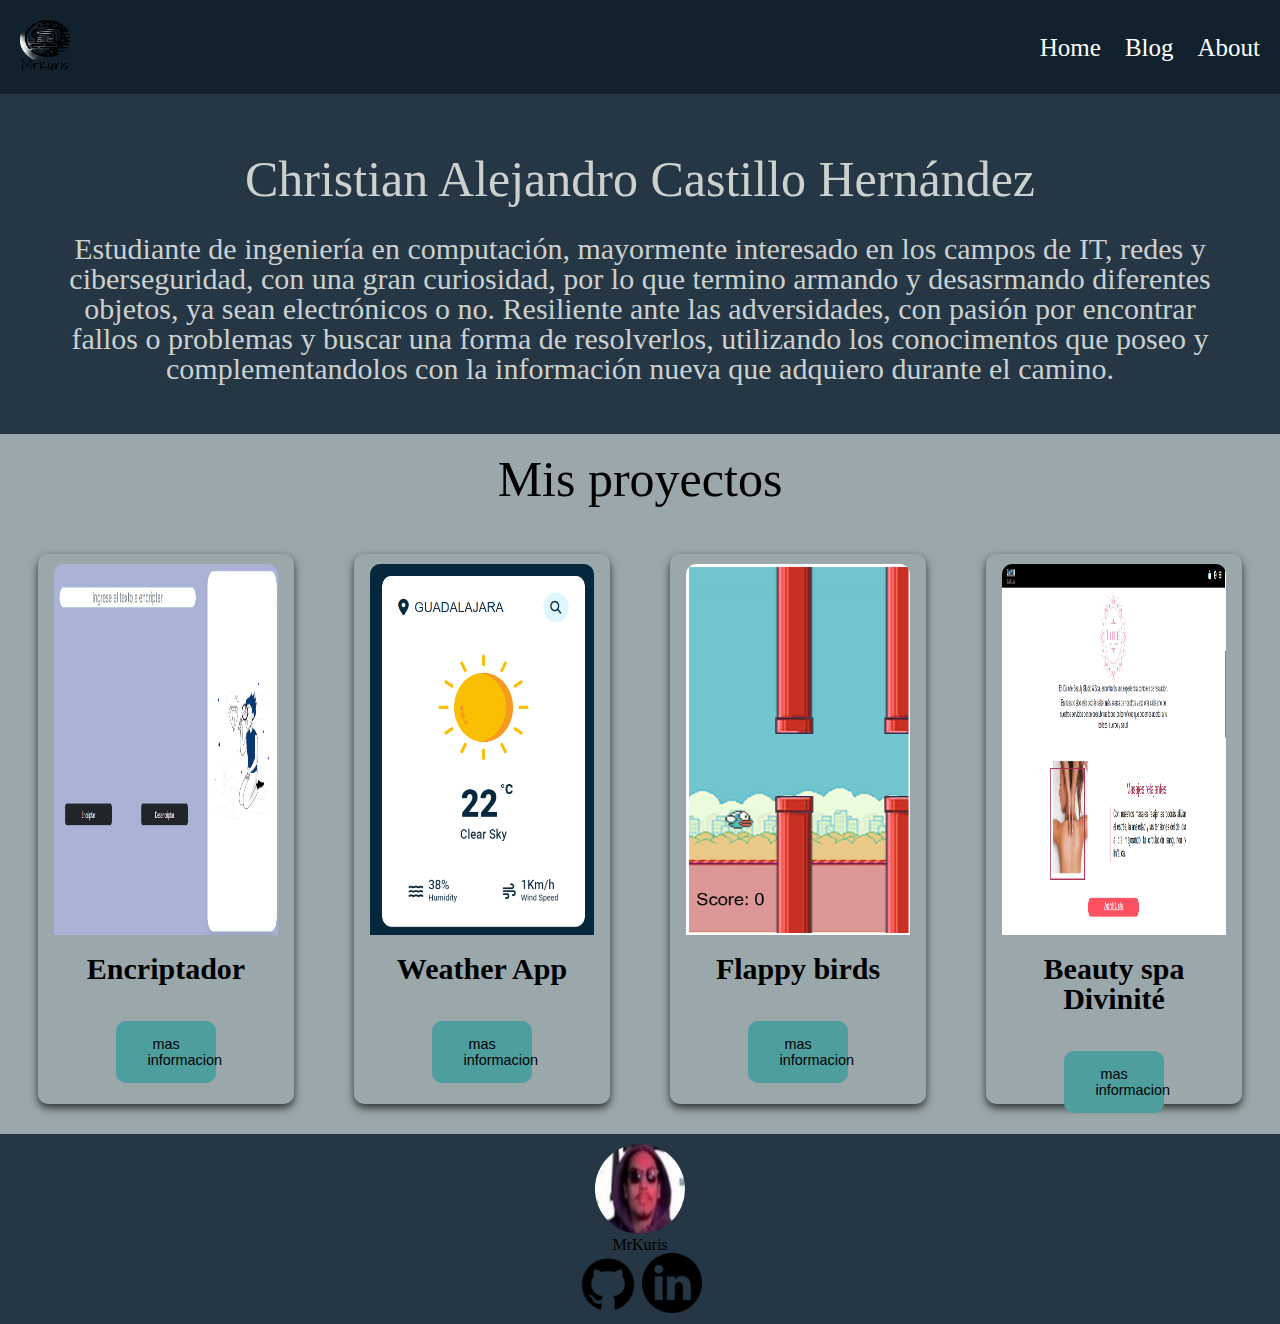
<file: index.html>
<!DOCTYPE html>
<html lang="en">

<head>
    <meta charset="UTF-8">
    <meta name="viewport" content="width=device-width, initial-scale=1.0">
    <link rel="icon" href="./assets/icon/favicon-16x16.png" type="image/x-icon">
    <link rel="stylesheet" href="reset.css">
    <link rel="stylesheet" href="index.css">
    <title>MrKuris</title>
</head>

<body>
    <div class="wrapper">

        <!--NAVBAR-->
        <header class="my-navbar">
            <nav class="nav-tag">
                <a class="navbar-logo" href="index.html"><img id="logo" src="./assets/icon/logo.png"></a>
                <ul class="navbar-ul">
                    <li class="navbar-li"><a href="index.html">Home</a></li>
                    <li class="navbar-li"><a href="#">Blog</a></li>
                    <li class="navbar-li"><a href="#">About</a></li>
                </ul>
            </nav>
        </header>

        <!--PRESENTACION-->
        <section>
            <div class="myself">
                <p id="name">Christian Alejandro Castillo Hernández</p>
                <p id="description">Estudiante de ingeniería en computación, mayormente interesado en los campos de IT, redes y ciberseguridad, con una gran curiosidad, por lo que termino armando y desasrmando diferentes objetos, ya sean electrónicos o no. Resiliente ante las adversidades, con pasión por encontrar fallos o problemas y buscar una forma de resolverlos, utilizando los conocimentos que poseo y complementandolos con la información nueva que adquiero durante el camino.</p>
            </div>
        </section>

        <!--PROYECTOS-->
        <section>
            <div class="pryects">
                <p class="title-proyects">Mis proyectos</p>
            </div>

            <div class="row-cards">

                <a href="#popup1">
                    <div class="card">
                    <div class="container">
                        <img class="card-image" src="./assets/projects/encriptador.png">
                        <br><br>
                        <p class="tittle-cards">Encriptador</p>
                        <br><br>
                        <div class="buttons">
                            <button class="button-cards">
                                <a href="#popup1"><p class="info-cards">mas informacion</p></a>
                            </button>
                        </div>
                    </div>
                </div>
                </a>

                <a href="#popup2">
                    <div class="card" id="carta2">
                        <div class="container">
                            <img class="card-image" src="./assets/projects/appClima.png">
                            <br><br>
                            <p class="tittle-cards">Weather App</p>
                            <br><br>
                            <div class="buttons">
                                <button class="button-cards">
                                    <a href="#popup2"><p class="info-cards">mas informacion</p></a>
                                </button>
                            </div>
                        </div>
                    </div>
                </a>

                <a href="#popup3">
                    <div class="card" id="carta3">
                        <div class="container">
                            <img class="card-image" src="./assets/projects/flappyBirds.png">
                            <br><br>
                            <p class="tittle-cards">Flappy birds</p>
                            <br><br>
                            <div class="buttons">
                                <button class="button-cards">
                                    <a href="#popup3"><p class="info-cards">mas informacion</p></a>
                                </button>
                            </div>
                        </div>
                    </div>
                </a>

                <a href="#popup4">
                    <div class="card" id="carta4">
                        <div class="container">
                            <img class="card-image" src="./assets/projects/diviniteF.png">
                            <br><br>
                            <p class="tittle-cards">Beauty spa Divinité</p>
                            <br><br>
                            <div class="buttons">
                                <button class="button-cards">
                                    <a href="#popup4"><p class="info-cards">mas informacion</p></a>
                                </button>
                            </div>
                        </div>
                    </div>
                </a>
                
            </div>

            <!--POPUPS-->
            <div id="popup1" class="overlay">
                <div id="popupBody">
                    <div class="carrusel">
                        <img class="carrusel-images" src="./assets/projects/encriptador.png" height="100%" width="100%">
                    </div>
                    <p class="tittle-cards">Encriptador</p>
                    <br>
                    <a id="cerrar" href="#carta2">&times;</a>
                    <div class="popupContent">
                        <p class="text-cards">Pagina web para encriptar y desencriptar texto de forma sencilla, utiliza HTML, CSS y JavaScript</p>
                        <br><br>
                        <div class="buttons">
                            <button class="button-cards">
                                <a href="https://github.com/ChristianAcadez/Encriptador" target="_blank"><p class="info-cards">codigo de proyecto</p></a>
                            </button>
                            <button class="button-cards">
                                <a href="https://christianacadez.github.io/Encriptador/" target="_blank"><p class="info-cards">proyecto desplegado</p></a>
                            </button>                      
                        </div>
                    </div>
                </div>
            </div>
            <div id="popup2" class="overlay">
                <div id="popupBody">
                    <div class="carrusel">
                        <img class="carrusel-images" src="./assets/projects/appClima.png" height="90%" width="95%">
                    </div>
                    <p class="tittle-cards">Weather App</p>
                    <br>
                    <a id="cerrar" href="#carta2">&times;</a>
                    <div class="popupContent">
                        <p class="text-cards">Pagina web para verificar el clima, se ingresa la localizacón que deseas verificar y consume una api para despues devolver el clima, utilizando HTML, CSS y mayormente JavaScript</p>
                        <br><br>
                        <div class="buttons">
                            <button class="button-cards">
                                <a href="https://github.com/ChristianAcadez/WeatherApp" target="_blank"><p class="info-cards">codigo de proyecto</p></a>
                            </button>
                            <button class="button-cards">
                                <a href="https://christianacadez.github.io/WeatherApp/" target="_blank"><p class="info-cards">proyecto desplegado</p></a>
                            </button>                      
                        </div>
                    </div>
                </div>
            </div>
            <div id="popup3" class="overlay">
                <div id="popupBody">
                    <div class="carrusel">
                        <img class="carrusel-images" src="./assets/projects/flappyBirds.png" height="100%" width="100%">
                    </div>
                    <p class="tittle-cards">Flappy birds</p>
                    <br>
                    <a id="cerrar" href="#carta3">&times;</a>
                    <div class="popupContent">
                        <p class="text-cards">Pagina web recreando el mitico juego de flappy birds, utilizando mayormente Javascript, pero tambien HTML y CSS</p>
                        <br><br>
                        <div class="buttons">
                            <button class="button-cards">
                                <a href="https://github.com/ChristianAcadez/FlappyBirds-Js" target="_blank"><p class="info-cards">codigo de proyecto</p></a>
                            </button>
                            <button class="button-cards">
                                <a href="https://christianacadez.github.io/FlappyBirds-Js/" target="_blank"><p class="info-cards">proyecto desplegado</p></a>
                            </button>                      
                        </div>
                    </div>
                </div>
            </div>
            <div id="popup4" class="overlay">
                <div id="popupBody">
                    <div class="carrusel">
                        <img class="carrusel-images" src="./assets/projects/diviniteF.png" height="100%" width="100%">
                    </div>
                    <p class="tittle-cards">Beauty Spa Divinite</p>
                    <br>
                    <a id="cerrar" href="#carta4">&times;</a>
                    <div class="popupContent">
                        <p class="text-cards">Aplicacion web creada para un beauty spa, en este se puede agendar citas, crear cuentas en donde despues de acumular cierta cantidad de citas se te regalara algun servicio, puedes ver el catalogo, la ubicacion, etc.</p>
                        <br><br>
                        <div class="buttons">
                            <button class="button-cards">
                                <a href="https://github.com/ChristianAcadez/Divinite-frontend" target="_blank"><p class="info-cards">codigo del frontend</p></a>
                            </button>
                            <button class="button-cards">
                                <a href="https://github.com/ChristianAcadez/Divinite-backend" target="_blank"><p class="info-cards">codigo del backend</p></a>
                            </button>                      
                        </div>
                    </div>
                </div>
            </div>

        </section>

        <div class="push"></div>
    </div>
    <!---->

    <!--FOOTER-->
    <footer class="footer">
        <img id="photo-cool" src="./assets/cool.jpeg">
        <h2>MrKuris</h2>
        <div class="footer-icons-div">
            <a class="footer-icons" href="https://github.com/ChristianAcadez"><img src="./assets/redes/github.png"></a>
            <!--<a class="footer-icons" href="#"><img src="./assets/redes/youtube.png"></a>-->
            <a class="footer-icons" href="https://linkedin.com/in/christian-alejandro-castillo-hernández"><img src="./assets/redes/linkedin.png"></a>
        </div>
    </footer>
</body>
</html>
</file>
<file: index.css>
html, body{
    background-color: #9BA8AB;
    height: 100%;
    margin: 0;
}
.wrapper{
    min-height: 100%;
    margin-bottom: -190px;
}

 /*CSS para el navbar*/
.nav-tag{
    background-color: #11212D;
    margin: 0;
    padding: 10px;
    display: flex;
    justify-content: space-between;
    align-items: center;
}
.navbar-logo{
    text-align: left;
    font-size: 25px;
    padding: 10px;
}
#logo{
    width: 50px;
    height: 50px;

}
.navbar-li{
    text-align: right;
    display: inline;
    font-size: 25px;
    padding: 10px;
}
.navbar-li a{
    text-decoration: none;
    color: white;
}
.navbar-li a:hover{
    color: lightgray;
}

/*CSS para el body (presentacion)*/
.myself{
    background-color: #253745;
    display: block;
    padding: 40px;
}
#name{
    color: #CCD0CF;
    font-size: 50px;
    text-align: center;
    padding: 20px;

}
#description{
    text-align: center; /*Revisar si quiero dejarlo centrado o a la izquierda*/
    color: #CCD0CF;
    font-size: 30px;
    width: 100%;
    padding: 10px;
}

/*CSS para el body y para las cartas de los proyectos*/
.title-proyects{
    font-size: 50px;
    text-align: center;
    padding: 20px;
}
.row-cards{
    display: flex;
    justify-content: center;
}
.card {
    box-shadow: 0 4px 8px 0 rgba(0,0,0,0.7);
    transition: 0.3s;
    border-radius: 10px;
    width: 20%;
    height: 20%;
    margin: 30px;
}
.card:hover {
    box-shadow: 0 8px 16px 0 rgba(0, 0, 0, 0.5);
}
.container {
    padding: 10px 16px;
    height: 550px;
}
.card-image {
    border-radius: 10px 10px 0 0;
    width: 100%;
    height: 70%;
}
.tittle-cards{
    font-size: 30px;
    font-weight: bold;
    color: black;
    text-align: center;
}
.text-cards{
    font-size: 20px;
    color: black;
    text-align: center;

}
.info-cards{
    font-size: 90%;
    color: black;
    text-align: center;
}
.buttons{
    text-align: center;
}
.button-cards{
    background-color: #4f9e9e;
    border: none;
    padding: 15px 32px;
    text-align: center;
    display: inline;
    font-size: 16px;
    cursor: pointer;
    border-radius: 10px;
    width: 45%;
    margin: 5px;

}

/*CSS para el footer*/
.push{
    height: 190px;
}
.footer{
    background-color: #253745;
    height: 190px;
    width: 100%;
    /*display: block;*/
    text-align: center;
}

#photo-cool{
    border-radius: 50%;
    margin-top: 10px;
    width: 90px;
    height: 90px;
}

.footer-icons img{
    width: 60px;
    height: 60px;
}




/*POPUPS*/
.overlay { 
    position: fixed;
    top: 0;
    bottom: 0;
    left: 0;
    right: 0;
    background: rgba(0, 0, 0, 0.7);
    transition: opacity 500ms;
    visibility: hidden;
    opacity: 0;
  }
  .overlay:target{
    visibility: visible;
    opacity: 1;
  }
  #popupBody{
    width: 46%;
    padding: 2%;
    border-radius: 15px;
    box-shadow: 0 0 5px #CCC;
    background: #FFF;
    position: relative;
    margin: 5% auto;
    transition: all 2s ease-in-out;
    scroll-snap-stop: always;
}
.carrusel{
    display: grid;
    justify-content: center;
    align-items: center;
}
#cerrar{
    position: absolute;
    top: 20px;
    right: 30px;
    font-size: 30px;
    fotn-weight: bold;
    text-decoration: none;
    color: #F00;
    transition: all 200ms;
}
</file>
